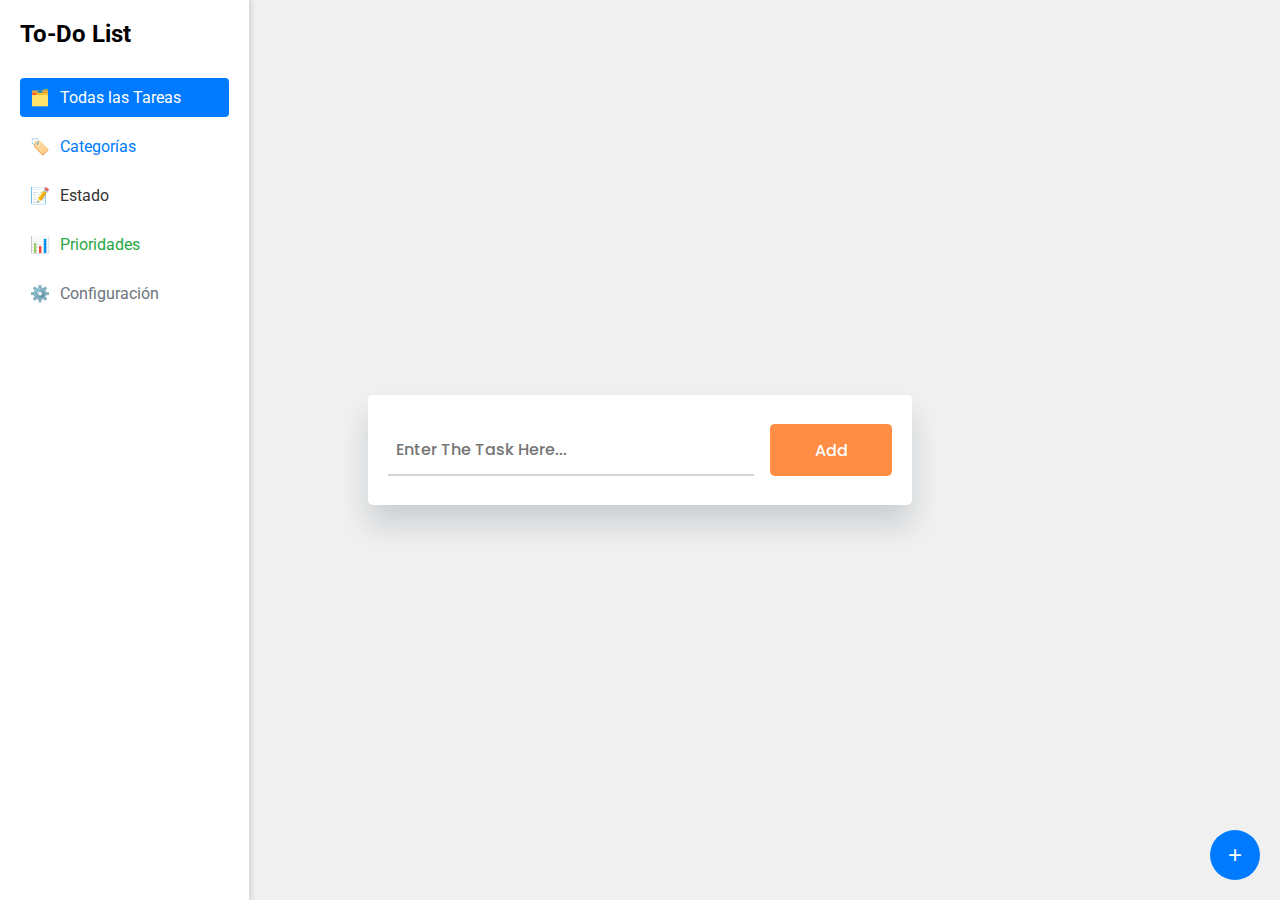
<file: index.html>
<!DOCTYPE html>
<html lang="en">
  <head>
    <meta name="viewport" content="width=device-width, initial-scale=1.0" />
    <title>To Do List</title>
    <link rel = "icon" href = "images/icon.png" type = "image/x-icon">
    <link rel="stylesheet" href="/navbar.html">
    <script src="/navbar.js" defer></script>
    <!-- Font Awesome Icons -->
    <link
      rel="stylesheet"
      href="https://cdnjs.cloudflare.com/ajax/libs/font-awesome/6.2.0/css/all.min.css"
    />
    <!-- Google Fonts -->
    <link
      href="https://fonts.googleapis.com/css2?family=Poppins:wght@400;500&display=swap"
      rel="stylesheet"
    />
    <!-- Stylesheet -->
    <link rel="stylesheet" href="style.css" />
  </head>
  <body>
    <div id="navbar"></div>
    <div class="container">
      <div id="new-task">
        <input type="text" placeholder="Enter The Task Here..." />
        <button id="push">Add</button>
      </div>
      <div id="tasks"></div>
    </div>
    <!-- Script -->
    <script src="script.js"></script>
  </body>
</html>
</file>
<file: style.css>
* {
    padding: 0;
    margin: 0;
    box-sizing: border-box;
  }
  .container {
    width: 90%;
    max-width: 34em;
    position: absolute;
    transform: translate(-50%, -50%);
    top: 50%;
    left: 50%;
  }
  #new-task {
    position: relative;
    background-color: #ffffff;
    padding: 1.8em 1.25em;
    border-radius: 0.3em;
    box-shadow: 0 1.25em 1.8em rgba(1, 24, 48, 0.15);
    display: grid;
    grid-template-columns: 9fr 3fr;
    gap: 1em;
  }
  #new-task input {
    font-family: "Poppins", sans-serif;
    font-size: 1em;
    border: none;
    border-bottom: 2px solid #d1d3d4;
    padding: 0.8em 0.5em;
    color: #111111;
    font-weight: 500;
  }
  #new-task input:focus {
    outline: none;
    border-color: #ff8e44;
  }
  #new-task button {
    font-family: "Poppins", sans-serif;
    font-weight: 500;
    font-size: 1em;
    background-color: #ff8e44;
    color: #ffffff;
    outline: none;
    border: none;
    border-radius: 0.3em;
    cursor: pointer;
  }
  #tasks {
    background-color: #ffffff;
    position: relative;
    padding: 1.8em 1.25em;
    margin-top: 3.8em;
    width: 100%;
    box-shadow: 0 1.25em 1.8em rgba(1, 24, 48, 0.15);
    border-radius: 0.6em;
  }
  .task {
    background-color: #ffffff;
    padding: 0.3em 0.6em;
    margin-top: 0.6em;
    display: flex;
    align-items: center;
    border-bottom: 2px solid #d1d3d4;
    cursor: pointer;
  }
  .task span {
    font-family: "Poppins", sans-serif;
    font-size: 0.9em;
    font-weight: 400;
  }
  .task button {
    color: #ffffff;
    padding: 0.8em 0;
    width: 2.8em;
    border-radius: 0.3em;
    border: none;
    outline: none;
    cursor: pointer;
  }
  .delete {
    background-color: #f91362;
  }
  .edit {
    background-color: #35126a;
    margin-left: auto;
    margin-right: 3em;
  }
  .completed {
    text-decoration: line-through;
  }

  .social-icons {
    display: flex;
    gap: 10px; /* Adjust the gap between social icons */
    position: absolute;
    bottom: 20px; /* Adjust the distance from the bottom */
    z-index: 4;
    left: 46.5%;
  }
  
  .social-icons img {
    width: 40px; /* Adjust the size of the icons */
    height: 40px;
    transition: transform 0.2s ease; /* Add a smooth transition on hover */
  }
  
  .social-icons img:hover {
    transform: translateY(-5px); /* Move the icons up slightly on hover */
  }
</file>
